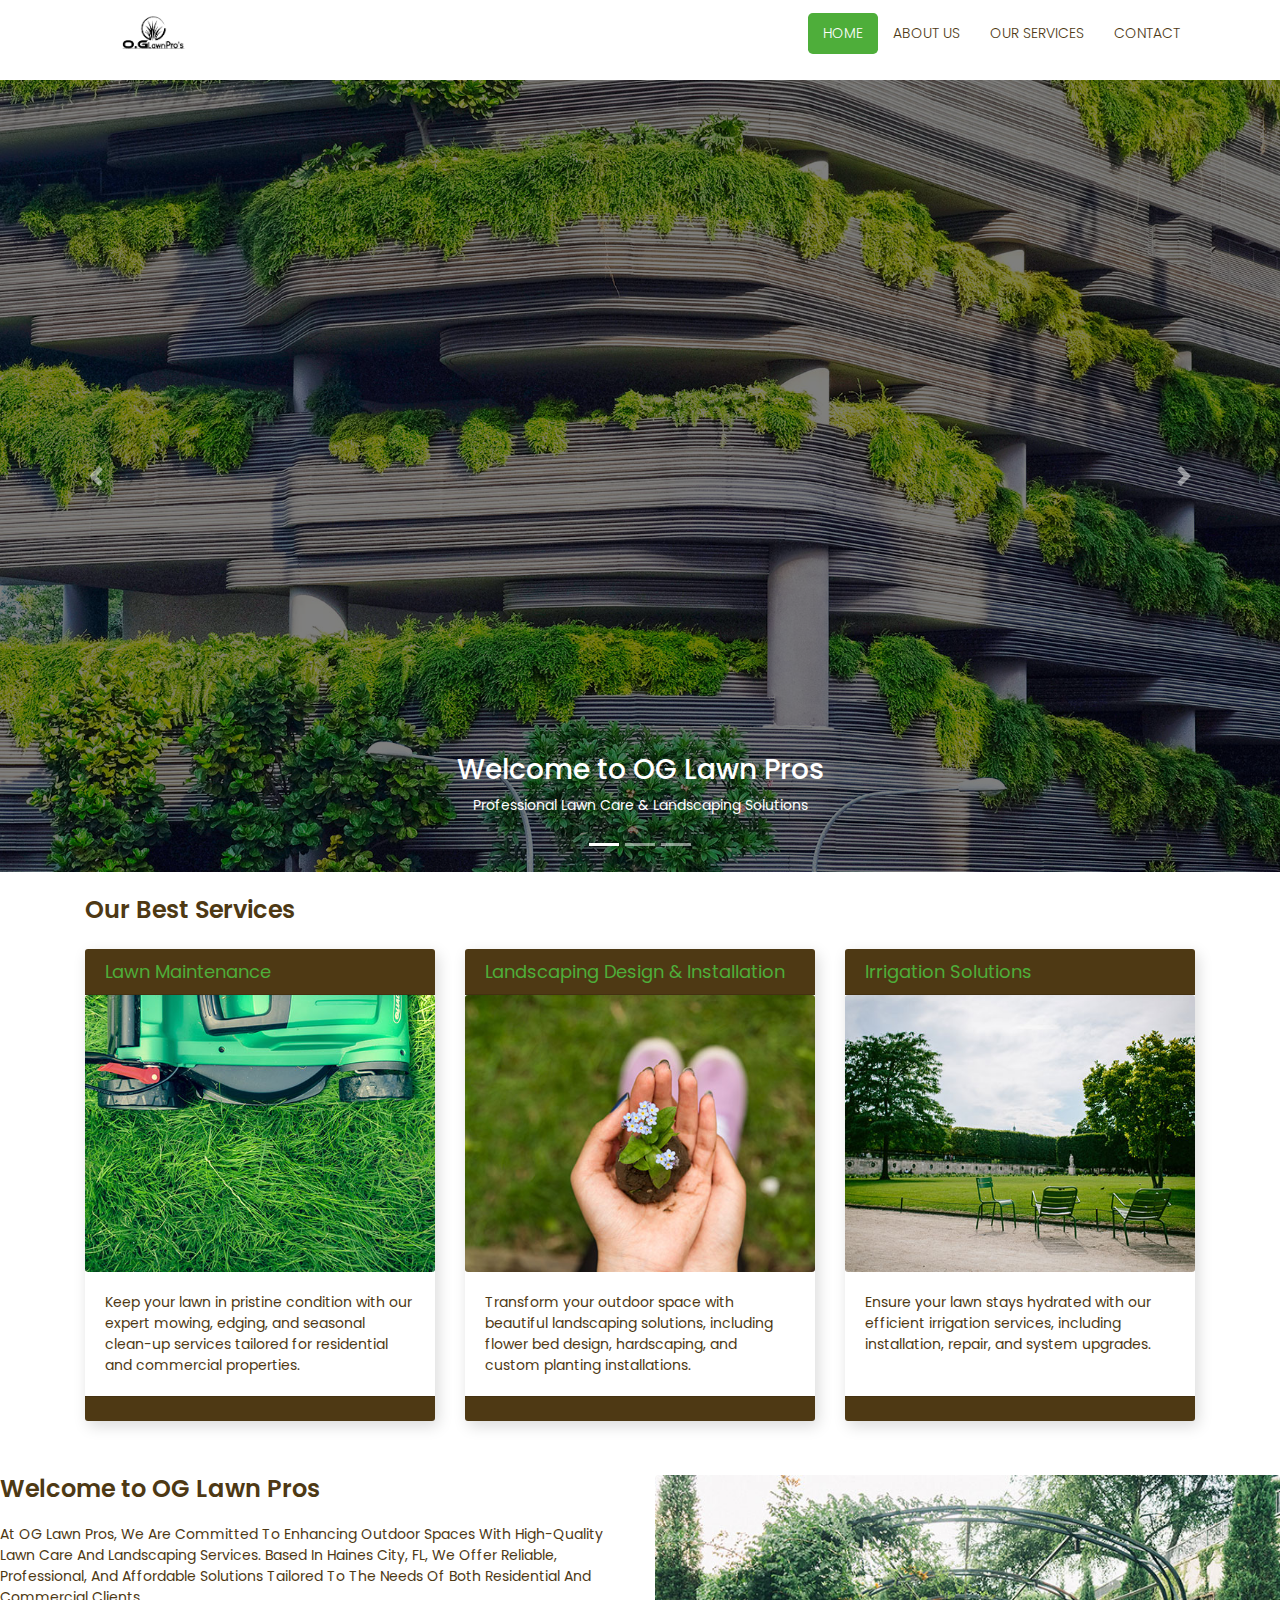
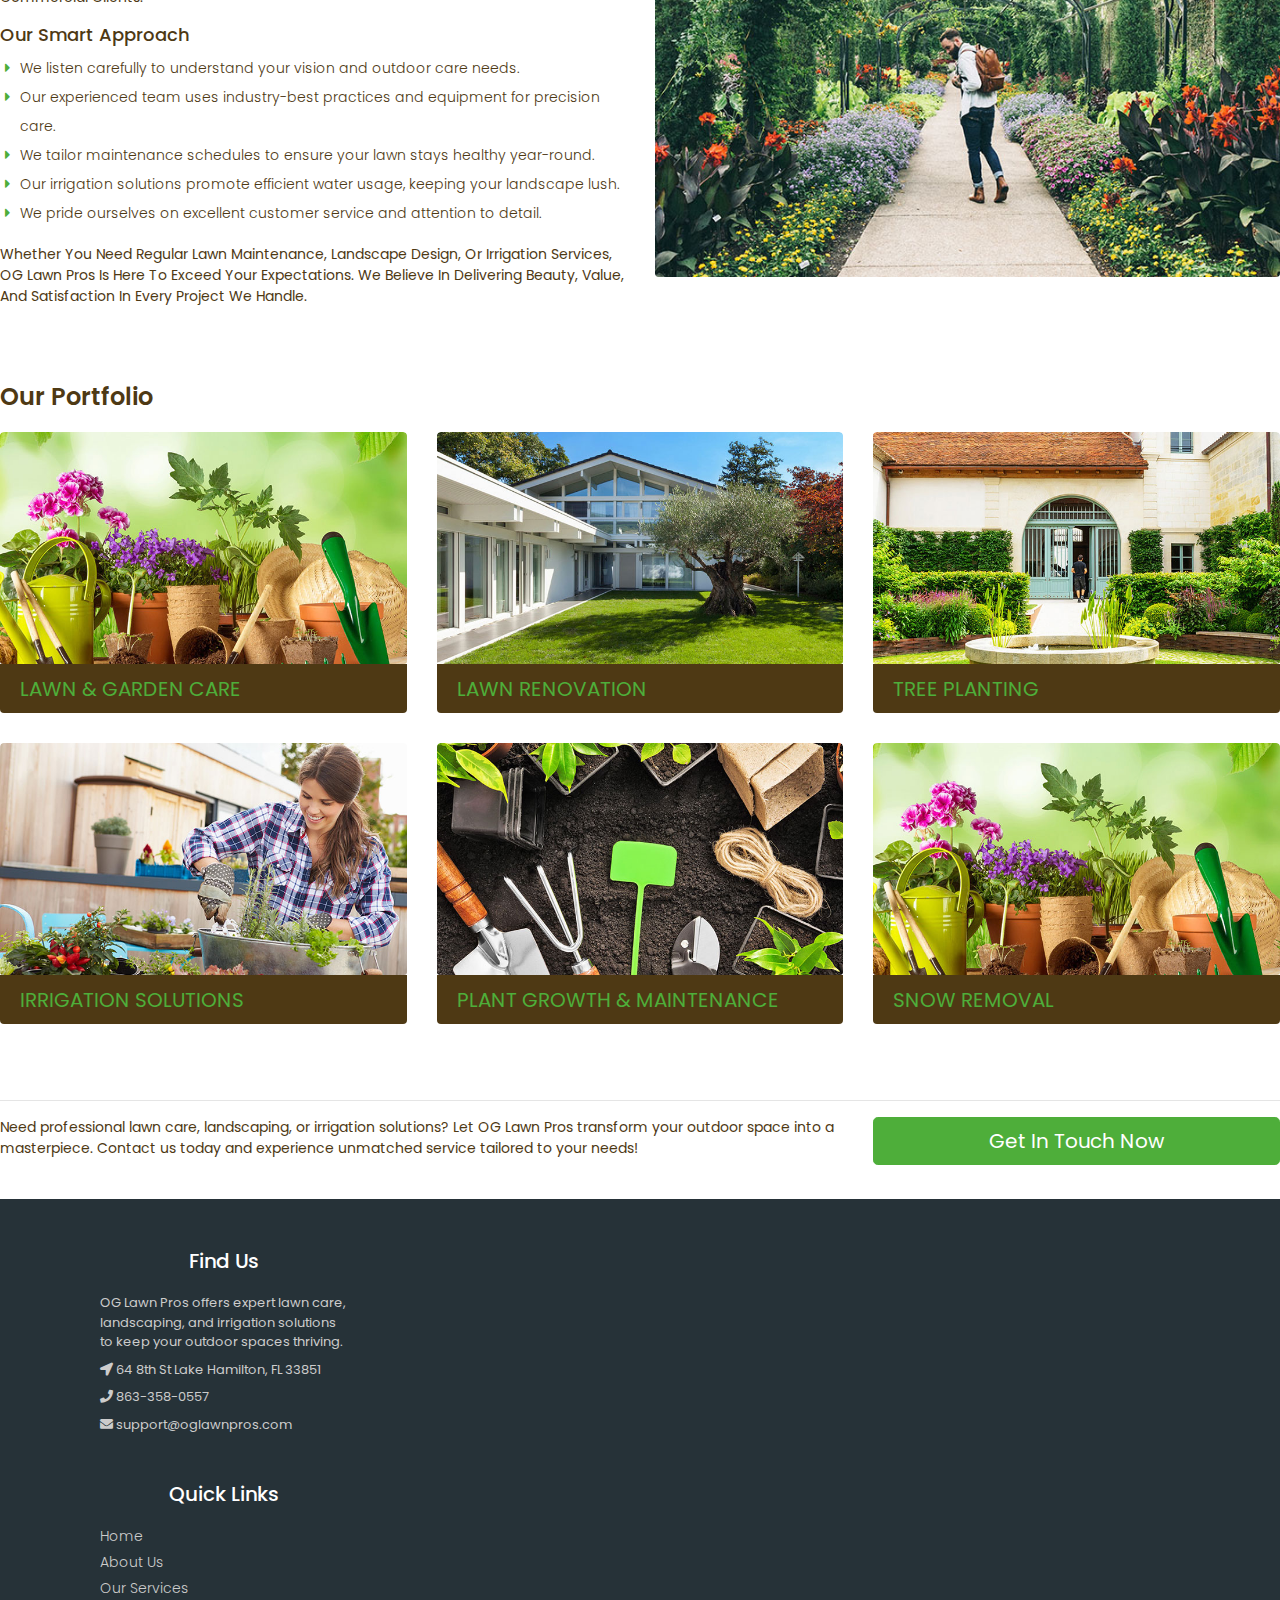
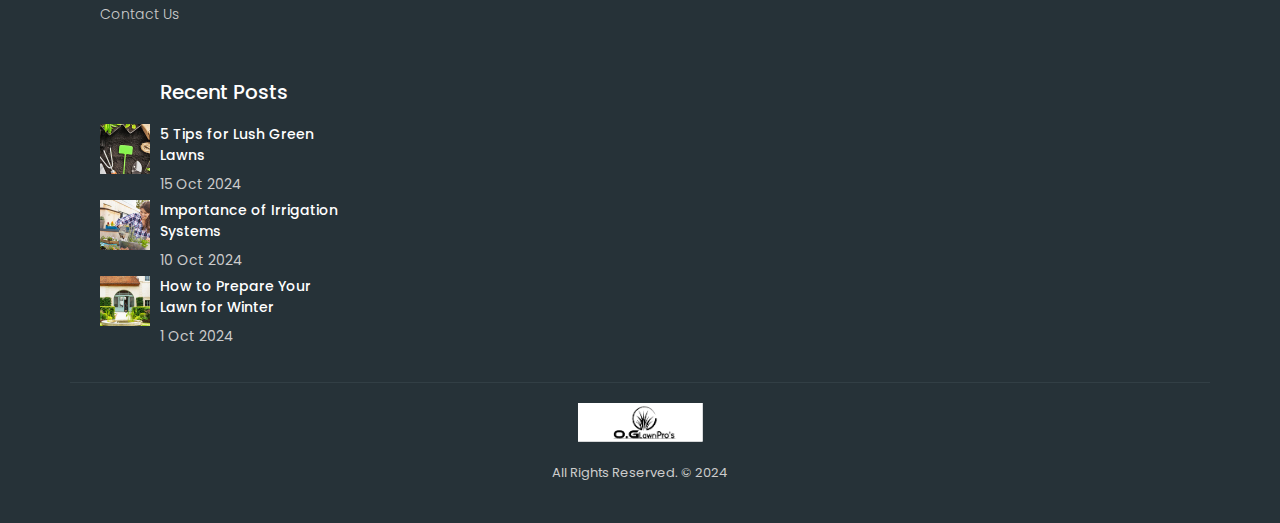
<file: index.html>
<!DOCTYPE html>
<html lang="en">
   <head>
      <meta charset="utf-8">
      <meta name="viewport" content="width=device-width, initial-scale=1, shrink-to-fit=no">
      <meta name="description" content="Professional lawn care, landscaping, and irrigation solutions in Haines City, FL.">
      <meta name="author" content="OG Lawn Pros">
      <title>OG Lawn Pros - Professional Lawn Care & Landscaping Services</title>
      <!-- Bootstrap core CSS -->
      <link href="vendor/bootstrap/css/bootstrap.min.css" rel="stylesheet">
      <!-- Fontawesome CSS -->
      <link href="css/all.css" rel="stylesheet">
      <!-- Custom styles for this template -->
      <link href="css/style.css" rel="stylesheet">
   </head>
   
   <nav class="navbar fixed-top navbar-expand-lg navbar-dark bg-light top-nav fixed-top">
      <div class="container">
          <a class="navbar-brand" href="index.html">
              <img src="images/logo.svg" alt="OG Lawn Pros Logo" />
          </a>
          <button class="navbar-toggler navbar-toggler-right" type="button" data-toggle="collapse" 
              data-target="#navbarResponsive" aria-controls="navbarResponsive" aria-expanded="false" aria-label="Toggle navigation">
              <span class="fas fa-bars"></span>
          </button>
          <div class="collapse navbar-collapse" id="navbarResponsive">
              <ul class="navbar-nav ml-auto">
                  <li class="nav-item"><a class="nav-link active" href="index.html">Home</a></li>
                  <li class="nav-item"><a class="nav-link" href="about.html">About Us</a></li>
                  <li class="nav-item"><a class="nav-link" href="services.html">Our Services</a></li>
                  <li class="nav-item"><a class="nav-link" href="contact.html">Contact</a></li>
              </ul>
          </div>
      </div>
  </nav>
  
  <header class="slider-main">
   <div id="carouselExampleIndicators" class="carousel slide carousel-fade" data-ride="carousel">
       <ol class="carousel-indicators">
           <li data-target="#carouselExampleIndicators" data-slide-to="0" class="active"></li>
           <li data-target="#carouselExampleIndicators" data-slide-to="1"></li>
           <li data-target="#carouselExampleIndicators" data-slide-to="2"></li>
       </ol>
       <div class="carousel-inner" role="listbox">
           <div class="carousel-item active" style="background-image: url('images/slider-01.jpg')">
               <div class="carousel-caption d-none d-md-block">
                   <h3>Welcome to OG Lawn Pros</h3>
                   <p>Professional Lawn Care & Landscaping Solutions</p>
               </div>
           </div>
           <div class="carousel-item" style="background-image: url('images/slider-02.jpg')">
               <div class="carousel-caption d-none d-md-block">
                   <h3>Transform Your Outdoor Space</h3>
                   <p>Expert Landscaping and Irrigation Services</p>
               </div>
           </div>
           <div class="carousel-item" style="background-image: url('images/slider-03.jpg')">
               <div class="carousel-caption d-none d-md-block">
                   <h3>Your Trusted Lawn Care Partner</h3>
                   <p>Serving Residential & Commercial Clients in Haines City, FL</p>
               </div>
           </div>
       </div>
       <a class="carousel-control-prev" href="#carouselExampleIndicators" role="button" data-slide="prev">
           <span class="carousel-control-prev-icon" aria-hidden="true"></span>
           <span class="sr-only">Previous</span>
       </a>
       <a class="carousel-control-next" href="#carouselExampleIndicators" role="button" data-slide="next">
           <span class="carousel-control-next-icon" aria-hidden="true"></span>
           <span class="sr-only">Next</span>
       </a>
   </div>
</header>

   <!-- Page Content -->
<div class="container">
   <div class="services-bar">
       <h1 class="my-4">Our Best Services</h1>
       <!-- Services Section -->
       <div class="row">
           <div class="col-lg-4 mb-4">
               <div class="card h-100">
                   <h4 class="card-header">Lawn Maintenance</h4>
                   <div class="card-img">
                       <img class="img-fluid" src="images/services-img-01.jpg" alt="Lawn Maintenance" />
                   </div>
                   <div class="card-body">
                       <p class="card-text">Keep your lawn in pristine condition with our expert mowing, edging, and seasonal clean-up services tailored for residential and commercial properties.</p>
                   </div>
                   <div class="card-footer">
                       <!--<a href="#" class="btn btn-primary">Learn More</a>-->
                   </div>
               </div>
           </div>
           <div class="col-lg-4 mb-4">
               <div class="card h-100">
                   <h4 class="card-header">Landscaping Design & Installation</h4>
                   <div class="card-img">
                       <img class="img-fluid" src="images/services-img-02.jpg" alt="Landscaping Design" />
                   </div>
                   <div class="card-body">
                       <p class="card-text">Transform your outdoor space with beautiful landscaping solutions, including flower bed design, hardscaping, and custom planting installations.</p>
                   </div>
                   <div class="card-footer">
                      <!--<a href="#" class="btn btn-primary">Learn More</a>-->
                   </div>
               </div>
           </div>
           <div class="col-lg-4 mb-4">
               <div class="card h-100">
                   <h4 class="card-header">Irrigation Solutions</h4>
                   <div class="card-img">
                       <img class="img-fluid" src="images/services-img-03.jpg" alt="Irrigation Services" />
                   </div>
                   <div class="card-body">
                       <p class="card-text">Ensure your lawn stays hydrated with our efficient irrigation services, including installation, repair, and system upgrades.</p>
                   </div>
                   <div class="card-footer">
<!--<a href="#" class="btn btn-primary">Learn More</a>-->
                   </div>
               </div>
           </div>
       </div>
       <!-- /.row -->
   </div>
</div>

        <!-- About Section -->
<div class="about-main">
   <div class="row">
       <div class="col-lg-6">
           <h2>Welcome to OG Lawn Pros</h2>
           <p>At OG Lawn Pros, we are committed to enhancing outdoor spaces with high-quality lawn care and landscaping services. Based in Haines City, FL, we offer reliable, professional, and affordable solutions tailored to the needs of both residential and commercial clients.</p>
           <h5>Our Smart Approach</h5>
           <ul>
               <li>We listen carefully to understand your vision and outdoor care needs.</li>
               <li>Our experienced team uses industry-best practices and equipment for precision care.</li>
               <li>We tailor maintenance schedules to ensure your lawn stays healthy year-round.</li>
               <li>Our irrigation solutions promote efficient water usage, keeping your landscape lush.</li>
               <li>We pride ourselves on excellent customer service and attention to detail.</li>
           </ul>
           <p>Whether you need regular lawn maintenance, landscape design, or irrigation services, OG Lawn Pros is here to exceed your expectations. We believe in delivering beauty, value, and satisfaction in every project we handle.</p>
       </div>
       <div class="col-lg-6">
           <img class="img-fluid rounded" src="images/about-img.jpg" alt="About OG Lawn Pros" />
       </div>
   </div>
   <!-- /.row -->
</div>

        <!-- Portfolio Section -->
<div class="portfolio-main">
   <h2>Our Portfolio</h2>
   <div class="row">
       <div class="col-lg-4 col-sm-6 portfolio-item">
           <div class="card h-100">
               <div class="card-img">
                   <a href="#">
                       <img class="card-img-top" src="images/portfolio-img-01.jpg" alt="Lawn and Garden Care" />
                       <div class="overlay"><i class="fas fa-arrows-alt"></i></div>
                   </a>
               </div>
               <div class="card-body">
                   <h4 class="card-title">
                       <a href="#">Lawn & Garden Care</a>
                   </h4>
               </div>
           </div>
       </div>
       <div class="col-lg-4 col-sm-6 portfolio-item">
           <div class="card h-100">
               <div class="card-img">
                   <a href="#">
                       <img class="card-img-top" src="images/portfolio-img-02.jpg" alt="Lawn Renovation" />
                       <div class="overlay"><i class="fas fa-arrows-alt"></i></div>
                   </a>
               </div>
               <div class="card-body">
                   <h4 class="card-title">
                       <a href="#">Lawn Renovation</a>
                   </h4>
               </div>
           </div>
       </div>
       <div class="col-lg-4 col-sm-6 portfolio-item">
           <div class="card h-100">
               <div class="card-img">
                   <a href="#">
                       <img class="card-img-top" src="images/portfolio-img-03.jpg" alt="Tree Planting" />
                       <div class="overlay"><i class="fas fa-arrows-alt"></i></div>
                   </a>
               </div>
               <div class="card-body">
                   <h4 class="card-title">
                       <a href="#">Tree Planting</a>
                   </h4>
               </div>
           </div>
       </div>
       <div class="col-lg-4 col-sm-6 portfolio-item">
           <div class="card h-100">
               <div class="card-img">
                   <a href="#">
                       <img class="card-img-top" src="images/portfolio-img-04.jpg" alt="Irrigation Solutions" />
                       <div class="overlay"><i class="fas fa-arrows-alt"></i></div>
                   </a>
               </div>
               <div class="card-body">
                   <h4 class="card-title">
                       <a href="#">Irrigation Solutions</a>
                   </h4>
               </div>
           </div>
       </div>
       <div class="col-lg-4 col-sm-6 portfolio-item">
           <div class="card h-100">
               <div class="card-img">
                   <a href="#">
                       <img class="card-img-top" src="images/portfolio-img-05.jpg" alt="Plant Growth and Maintenance" />
                       <div class="overlay"><i class="fas fa-arrows-alt"></i></div>
                   </a>
               </div>
               <div class="card-body">
                   <h4 class="card-title">
                       <a href="#">Plant Growth & Maintenance</a>
                   </h4>
               </div>
           </div>
       </div>
       <div class="col-lg-4 col-sm-6 portfolio-item">
           <div class="card h-100">
               <div class="card-img">
                   <a href="#">
                       <img class="card-img-top" src="images/portfolio-img-01.jpg" alt="Snow Removal" />
                       <div class="overlay"><i class="fas fa-arrows-alt"></i></div>
                   </a>
               </div>
               <div class="card-body">
                   <h4 class="card-title">
                       <a href="#">Snow Removal</a>
                   </h4>
               </div>
           </div>
       </div>
   </div>
   <!-- /.row -->
</div>

<hr>
<!-- Get In Touch Now Section -->
<div class="row mb-4">
    <div class="col-md-8">
        <p>Need professional lawn care, landscaping, or irrigation solutions? Let OG Lawn Pros transform your outdoor space into a masterpiece. Contact us today and experience unmatched service tailored to your needs!</p>
    </div>
    <div class="col-md-4">
        <a class="btn btn-lg btn-secondary btn-block" href="contact.html">Get In Touch Now</a>
    </div>
</div>
<!-- /.container -->

    <!--footer starts from here-->
<footer class="footer">
   <div class="container bottom_border">
       <div class="row">
           <!--<div class="col-lg-3 col-md-6 col-sm-6 col">-->
               <!--<h5 class="headin5_amrc col_white_amrc pt2">Find Us</h5>
               <p class="mb10">OG Lawn Pros offers expert lawn care, landscaping, and irrigation solutions to keep your outdoor spaces thriving.</p>
               <p><i class="fa fa-location-arrow"></i> Haines City, FL, USA </p>
               <p><i class="fa fa-phone"></i> +1-863-555-1234 </p>
               <p><i class="fa fa-envelope"></i> contact@oglawnpros.com </p>-->
           </div>
           <div class="col-lg-3 col-md-6 col-sm-6 col">
            <h5 class="headin5_amrc col_white_amrc pt2">Find Us</h5>
            <p class="mb10">OG Lawn Pros offers expert lawn care, landscaping, and irrigation solutions to keep your outdoor spaces thriving.</p>
            <p><i class="fa fa-location-arrow"></i> 64 8th St Lake Hamilton, FL 33851 </p>
            <p><i class="fa fa-phone"></i> 863-358-0557 </p>
            <p><i class="fa fa-envelope"></i> support@oglawnpros.com </p>
        </div>
           <div class="col-lg-3 col-md-6 col-sm-6">
               <h5 class="headin5_amrc col_white_amrc pt2">Quick Links</h5>
               <ul class="footer_ul_amrc">
                   <li><a href="index.html">Home</a></li>
                   <li><a href="about.html">About Us</a></li>
                   <li><a href="services.html">Our Services</a></li>
                  <!--- <li><a href="portfolio.html">Portfolio</a></li>-->
                   <li><a href="contact.html">Contact Us</a></li>
                   <!--<li><a href="terms.html">Terms & Conditions</a></li>-->
               </ul>
           </div>
           <div class="col-lg-3 col-md-6 col-sm-6">
               <h5 class="headin5_amrc col_white_amrc pt2">Recent Posts</h5>
               <ul class="footer_ul_amrc">
                   <li class="media">
                       <div class="media-left">
                           <img class="img-fluid" src="images/post-img-01.jpg" alt="" />
                       </div>
                       <div class="media-body">
                           <p>5 Tips for Lush Green Lawns</p>
                           <span>15 Oct 2024</span>
                       </div>
                   </li>
                   <li class="media">
                       <div class="media-left">
                           <img class="img-fluid" src="images/post-img-02.jpg" alt="" />
                       </div>
                       <div class="media-body">
                           <p>Importance of Irrigation Systems</p>
                           <span>10 Oct 2024</span>
                       </div>
                   </li>
                   <li class="media">
                       <div class="media-left">
                           <img class="img-fluid" src="images/post-img-03.jpg" alt="" />
                       </div>
                       <div class="media-body">
                           <p>How to Prepare Your Lawn for Winter</p>
                           <span>1 Oct 2024</span>
                       </div>
                   </li>
               </ul>
           </div>
       </div>
   </div>
   <div class="container">
       <div class="footer-logo">
           <a href="#"><img src="images/logo.svg" alt="OG Lawn Pros Logo" /></a>
       </div>
       <p class="copyright text-center">All Rights Reserved. &copy; 2024 
           <!--<a href="#">OG Lawn Pros</a>. Design By: <a href="#">O. G LAWN</a>-->
       </p>
       <ul class="social_footer_ul">
           <!--<li><a href="#"><i class="fab fa-facebook-f"></i></a></li>
           <li><a href="#"><i class="fab fa-twitter"></i></a></li>
           <li><a href="#"><i class="fab fa-linkedin"></i></a></li>
           <li><a href="#"><i class="fab fa-instagram"></i></a></li>-->
       </ul>
   </div>
</footer>

	  
<!-- Bootstrap core JavaScript -->
<script src="vendor/jquery/jquery.min.js"></script>
<script src="vendor/bootstrap/js/bootstrap.bundle.min.js"></script>
</body>
</html>
</file>
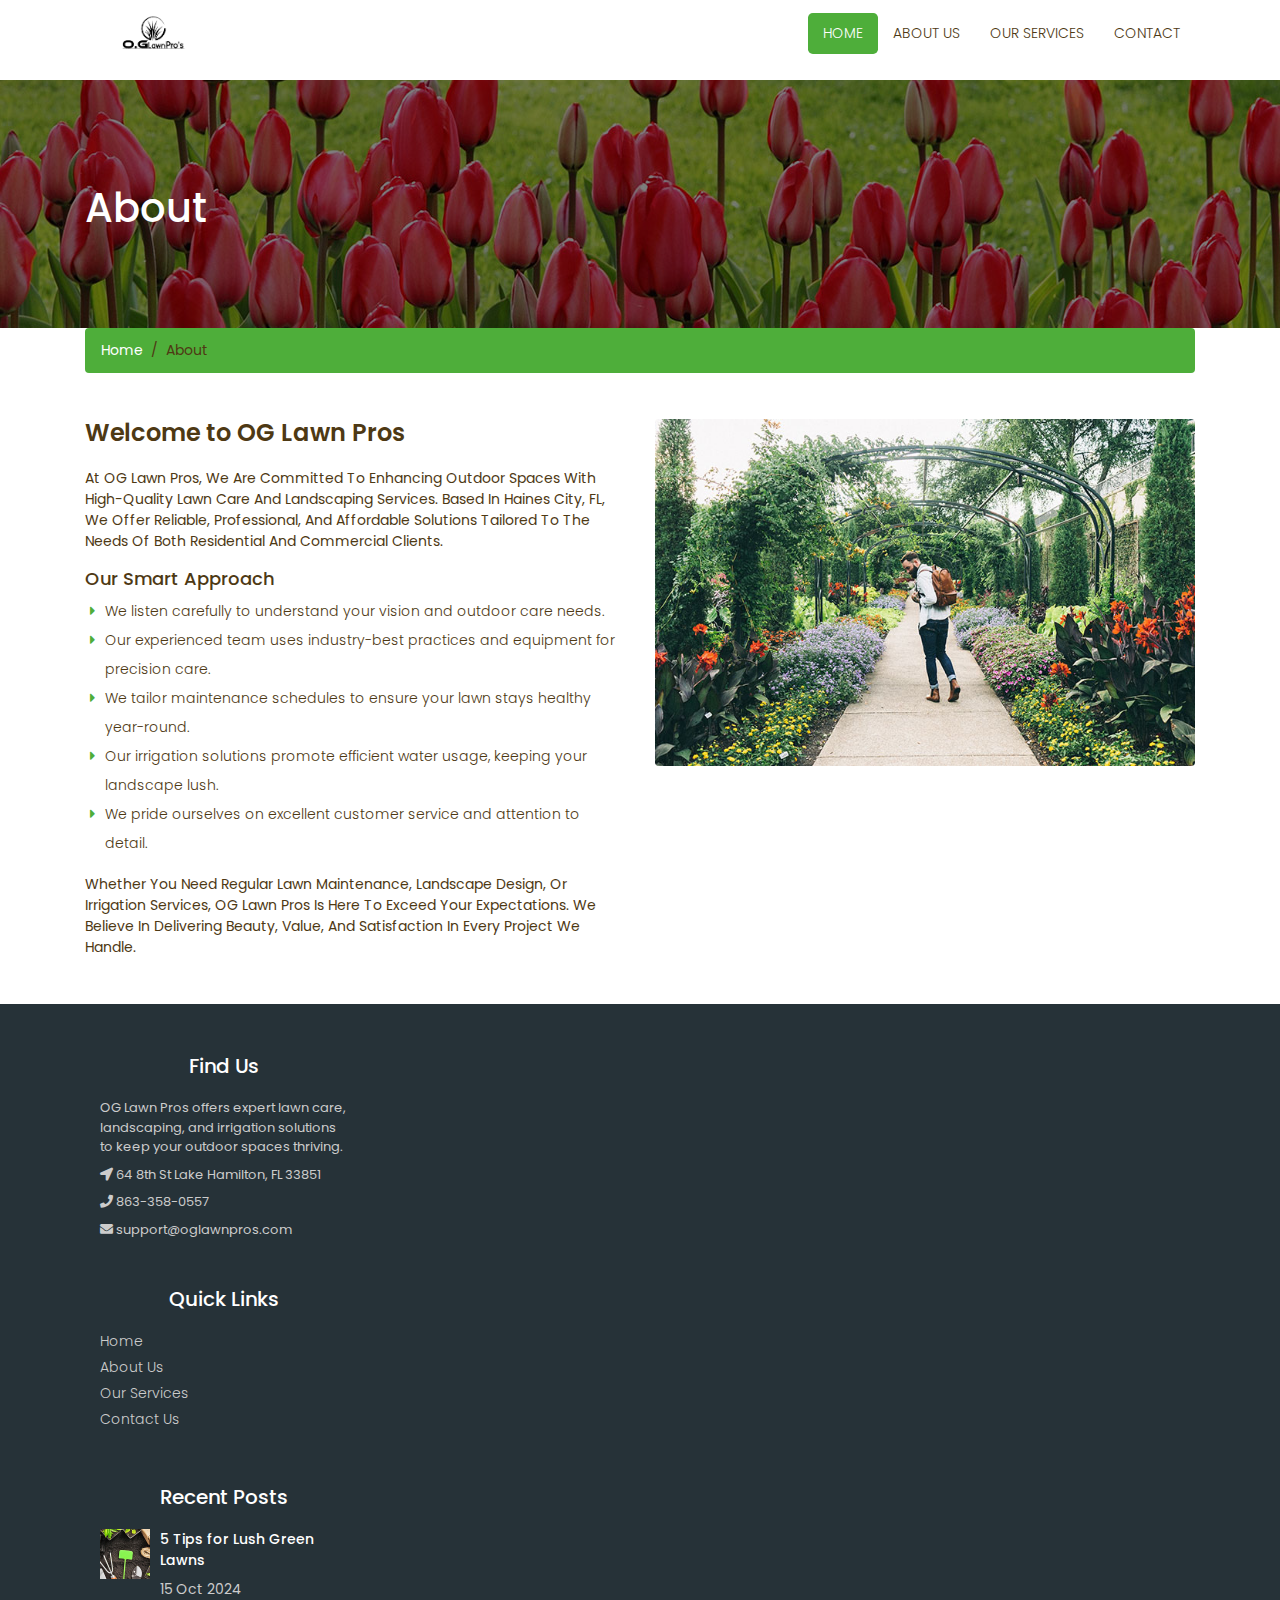
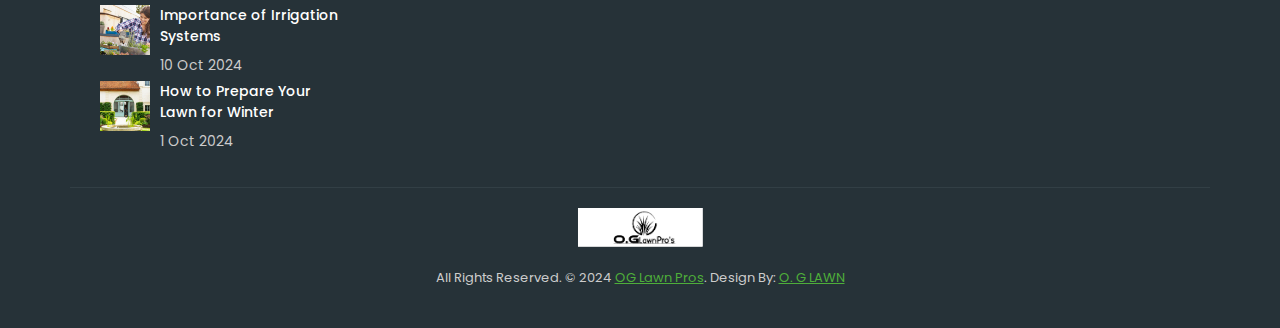
<file: about.html>
<!DOCTYPE html>
<html lang="en">
	<head>
		<meta charset="utf-8">
		<meta name="viewport" content="width=device-width, initial-scale=1, shrink-to-fit=no">
		<meta name="description" content="Professional lawn care, landscaping, and irrigation solutions in Haines City, FL.">
		<meta name="author" content="OG Lawn Pros">
		<title>OG Lawn Pros - Professional Lawn Care & Landscaping Services</title>
		<!-- Bootstrap core CSS -->
		<link href="vendor/bootstrap/css/bootstrap.min.css" rel="stylesheet">
		<!-- Fontawesome CSS -->
		<link href="css/all.css" rel="stylesheet">
		<!-- Custom styles for this template -->
		<link href="css/style.css" rel="stylesheet">
	 </head>
	 
	 <nav class="navbar fixed-top navbar-expand-lg navbar-dark bg-light top-nav fixed-top">
		<div class="container">
			<a class="navbar-brand" href="index.html">
				<img src="images/logo.svg" alt="OG Lawn Pros Logo" />
			</a>
			<button class="navbar-toggler navbar-toggler-right" type="button" data-toggle="collapse" 
				data-target="#navbarResponsive" aria-controls="navbarResponsive" aria-expanded="false" aria-label="Toggle navigation">
				<span class="fas fa-bars"></span>
			</button>
			<div class="collapse navbar-collapse" id="navbarResponsive">
				<ul class="navbar-nav ml-auto">
					<li class="nav-item"><a class="nav-link active" href="index.html">Home</a></li>
					<li class="nav-item"><a class="nav-link" href="about.html">About Us</a></li>
					<li class="nav-item"><a class="nav-link" href="services.html">Our Services</a></li>
					<li class="nav-item"><a class="nav-link" href="contact.html">Contact</a></li>
				</ul>
			</div>
		</div>
	</nav>
	<!-- full Title -->
	<div class="full-title">
		<div class="container">
			<!-- Page Heading/Breadcrumbs -->
			<h1 class="mt-4 mb-3">About
				
			</h1>
		</div>
	</div>
    <!-- Page Content -->
    <div class="container">
		<div class="breadcrumb-main">
			<ol class="breadcrumb">
				<li class="breadcrumb-item">
					<a href="index.html">Home</a>
				</li>
				<li class="breadcrumb-item active">About</li>
			</ol>
		</div>
		<!-- About Section -->
<div class="about-main">
	<div class="row">
		<div class="col-lg-6">
			<h2>Welcome to OG Lawn Pros</h2>
			<p>At OG Lawn Pros, we are committed to enhancing outdoor spaces with high-quality lawn care and landscaping services. Based in Haines City, FL, we offer reliable, professional, and affordable solutions tailored to the needs of both residential and commercial clients.</p>
			<h5>Our Smart Approach</h5>
			<ul>
				<li>We listen carefully to understand your vision and outdoor care needs.</li>
				<li>Our experienced team uses industry-best practices and equipment for precision care.</li>
				<li>We tailor maintenance schedules to ensure your lawn stays healthy year-round.</li>
				<li>Our irrigation solutions promote efficient water usage, keeping your landscape lush.</li>
				<li>We pride ourselves on excellent customer service and attention to detail.</li>
			</ul>
			<p>Whether you need regular lawn maintenance, landscape design, or irrigation services, OG Lawn Pros is here to exceed your expectations. We believe in delivering beauty, value, and satisfaction in every project we handle.</p>
		</div>
		<div class="col-lg-6">
			<img class="img-fluid rounded" src="images/about-img.jpg" alt="About OG Lawn Pros" />
		</div>
	</div>
	<!-- /.row -->
 </div>

		<!-- Team Members -->
		<!--<div class="team-members-box">  
			<h2>Our Team</h2>
			<div class="row">
				<div class="col-lg-4 mb-4">
				  <div class="card h-100 text-center">
					<img class="card-img-top" src="images/team_01.jpg" alt="" />
					<div class="card-body">
						<h4 class="card-title">Team Member</h4>
						<h6 class="card-subtitle mb-2 text-muted">Position</h6>
						<p class="card-text">Lorem ipsum dolor sit amet, consectetur adipisicing elit. Possimus aut mollitia eum ipsum fugiat odio officiis odit.</p>
					</div>
					<div class="card-footer">
						<ul>
							<li><a href="#"><i class="fab fa-facebook-f"></i></a></li>
							<li><a href="#"><i class="fab fa-twitter"></i></a></li>
							<li><a href="#"><i class="fab fa-google-plus-g"></i></a></li>
						</ul>
					</div>
				  </div>
				</div>
				<div class="col-lg-4 mb-4">
				  <div class="card h-100 text-center">
					<img class="card-img-top" src="images/team_02.jpg" alt="" />
					<div class="card-body">
						<h4 class="card-title">Team Member</h4>
						<h6 class="card-subtitle mb-2 text-muted">Position</h6>
						<p class="card-text">Lorem ipsum dolor sit amet, consectetur adipisicing elit. Possimus aut mollitia eum ipsum fugiat odio officiis odit.</p>
					</div>
					<div class="card-footer">
						<ul>
							<li><a href="#"><i class="fab fa-facebook-f"></i></a></li>
							<li><a href="#"><i class="fab fa-twitter"></i></a></li>
							<li><a href="#"><i class="fab fa-google-plus-g"></i></a></li>
						</ul>
					</div>
				  </div>
				</div>
				<div class="col-lg-4 mb-4">
				  <div class="card h-100 text-center">
					<img class="card-img-top" src="images/team_03.jpg" alt="" />
					<div class="card-body">
						<h4 class="card-title">Team Member</h4>
						<h6 class="card-subtitle mb-2 text-muted">Position</h6>
						<p class="card-text">Lorem ipsum dolor sit amet, consectetur adipisicing elit. Possimus aut mollitia eum ipsum fugiat odio officiis odit.</p>
					</div>
					<div class="card-footer">
						<ul>
							<li><a href="#"><i class="fab fa-facebook-f"></i></a></li>
							<li><a href="#"><i class="fab fa-twitter"></i></a></li>
							<li><a href="#"><i class="fab fa-google-plus-g"></i></a></li>
						</ul>
					</div>
				  </div>
				</div>
			</div>-->
			<!-- /.row -->
		</div>
		<!-- Our Customers -->
		<!--<div class="customers-box"> 
			<h2>Our Customers</h2>
			<div class="row">
				<div class="col-lg-2 col-sm-4 mb-4">
				  <img class="img-fluid" src="images/logo_01.png" alt="" />
				</div>
				<div class="col-lg-2 col-sm-4 mb-4">
				  <img class="img-fluid" src="images/logo_02.png" alt="" />
				</div>
				<div class="col-lg-2 col-sm-4 mb-4">
				  <img class="img-fluid" src="images/logo_03.png" alt="" />
				</div>
				<div class="col-lg-2 col-sm-4 mb-4">
				  <img class="img-fluid" src="images/logo_04.png" alt="" />
				</div>
				<div class="col-lg-2 col-sm-4 mb-4">
				  <img class="img-fluid" src="images/logo_05.png" alt="" />
				</div>
				<div class="col-lg-2 col-sm-4 mb-4">
				  <img class="img-fluid" src="images/logo_06.png" alt="" />
				</div>
			</div>-->
			<!-- /.row -->
		</div>
		<!-- /.container -->
	</div>

<!--footer starts from here-->
<footer class="footer">
	<div class="container bottom_border">
		<div class="row">
			<!--<div class="col-lg-3 col-md-6 col-sm-6 col">-->
				<!--<h5 class="headin5_amrc col_white_amrc pt2">Find Us</h5>
				<p class="mb10">OG Lawn Pros offers expert lawn care, landscaping, and irrigation solutions to keep your outdoor spaces thriving.</p>
				<p><i class="fa fa-location-arrow"></i> Haines City, FL, USA </p>
				<p><i class="fa fa-phone"></i> +1-863-555-1234 </p>
				<p><i class="fa fa-envelope"></i> contact@oglawnpros.com </p>-->
			</div>
			<div class="col-lg-3 col-md-6 col-sm-6 col">
			 <h5 class="headin5_amrc col_white_amrc pt2">Find Us</h5>
			 <p class="mb10">OG Lawn Pros offers expert lawn care, landscaping, and irrigation solutions to keep your outdoor spaces thriving.</p>
			 <p><i class="fa fa-location-arrow"></i> 64 8th St Lake Hamilton, FL 33851 </p>
			 <p><i class="fa fa-phone"></i> 863-358-0557 </p>
			 <p><i class="fa fa-envelope"></i> support@oglawnpros.com </p>
		
			</div>
			<div class="col-lg-3 col-md-6 col-sm-6">
				<h5 class="headin5_amrc col_white_amrc pt2">Quick Links</h5>
				<ul class="footer_ul_amrc">
					<li><a href="index.html">Home</a></li>
					<li><a href="about.html">About Us</a></li>
					<li><a href="services.html">Our Services</a></li>
				   <!--- <li><a href="portfolio.html">Portfolio</a></li>-->
					<li><a href="contact.html">Contact Us</a></li>
					<!--<li><a href="terms.html">Terms & Conditions</a></li>-->
				</ul>
			</div>
			<div class="col-lg-3 col-md-6 col-sm-6">
				<h5 class="headin5_amrc col_white_amrc pt2">Recent Posts</h5>
				<ul class="footer_ul_amrc">
					<li class="media">
						<div class="media-left">
							<img class="img-fluid" src="images/post-img-01.jpg" alt="" />
						</div>
						<div class="media-body">
							<p>5 Tips for Lush Green Lawns</p>
							<span>15 Oct 2024</span>
						</div>
					</li>
					<li class="media">
						<div class="media-left">
							<img class="img-fluid" src="images/post-img-02.jpg" alt="" />
						</div>
						<div class="media-body">
							<p>Importance of Irrigation Systems</p>
							<span>10 Oct 2024</span>
						</div>
					</li>
					<li class="media">
						<div class="media-left">
							<img class="img-fluid" src="images/post-img-03.jpg" alt="" />
						</div>
						<div class="media-body">
							<p>How to Prepare Your Lawn for Winter</p>
							<span>1 Oct 2024</span>
						</div>
					</li>
				</ul>
			</div>
		</div>
	</div>
	<div class="container">
		<div class="footer-logo">
			<a href="#"><img src="images/logo.svg" alt="OG Lawn Pros Logo" /></a>
		</div>
		<p class="copyright text-center">All Rights Reserved. &copy; 2024 
			<a href="#">OG Lawn Pros</a>. Design By: <a href="#">O. G LAWN</a>
		</p>
		<ul class="social_footer_ul">
			<!--<li><a href="#"><i class="fab fa-facebook-f"></i></a></li>
			<li><a href="#"><i class="fab fa-twitter"></i></a></li>
			<li><a href="#"><i class="fab fa-linkedin"></i></a></li>
			<li><a href="#"><i class="fab fa-instagram"></i></a></li>-->
		</ul>
	</div>
 </footer>

<!-- Bootstrap core JavaScript -->
<script src="vendor/jquery/jquery.min.js"></script>
<script src="vendor/bootstrap/js/bootstrap.bundle.min.js"></script>
</body>
</html>
</file>
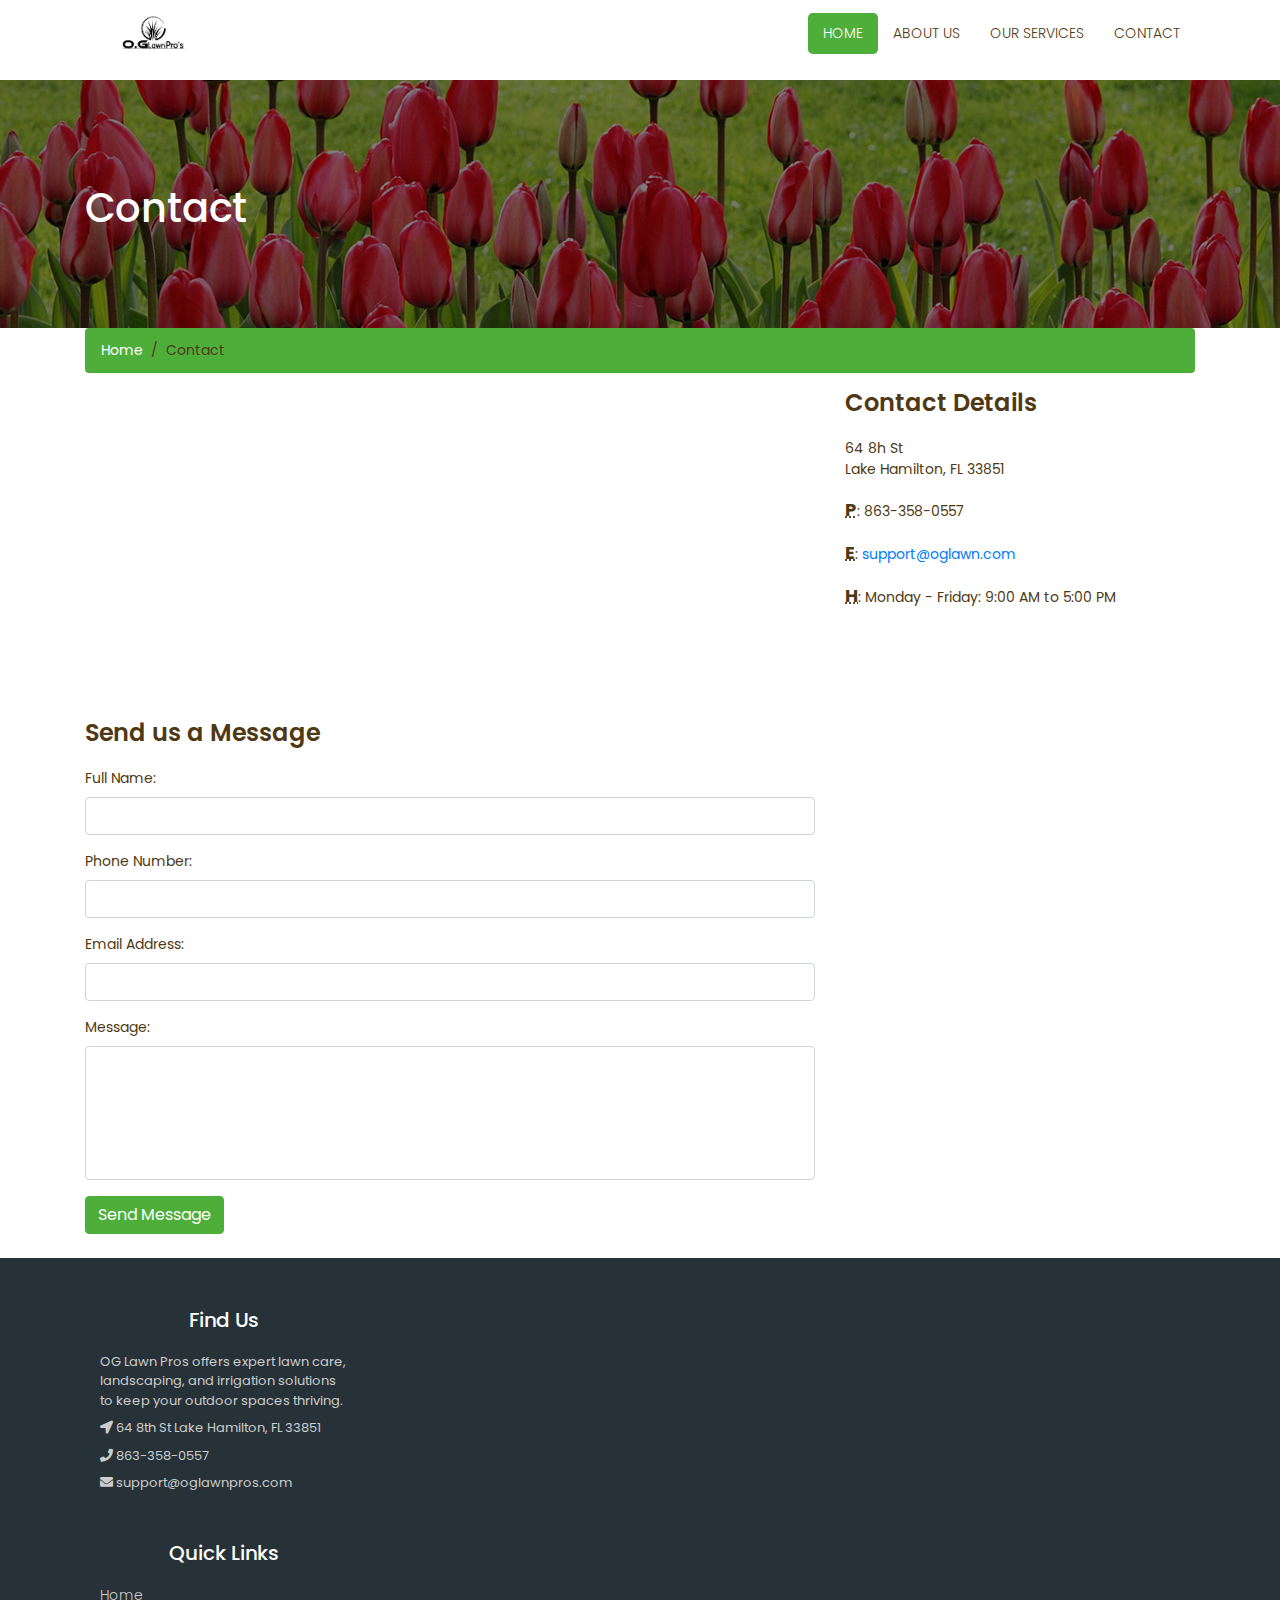
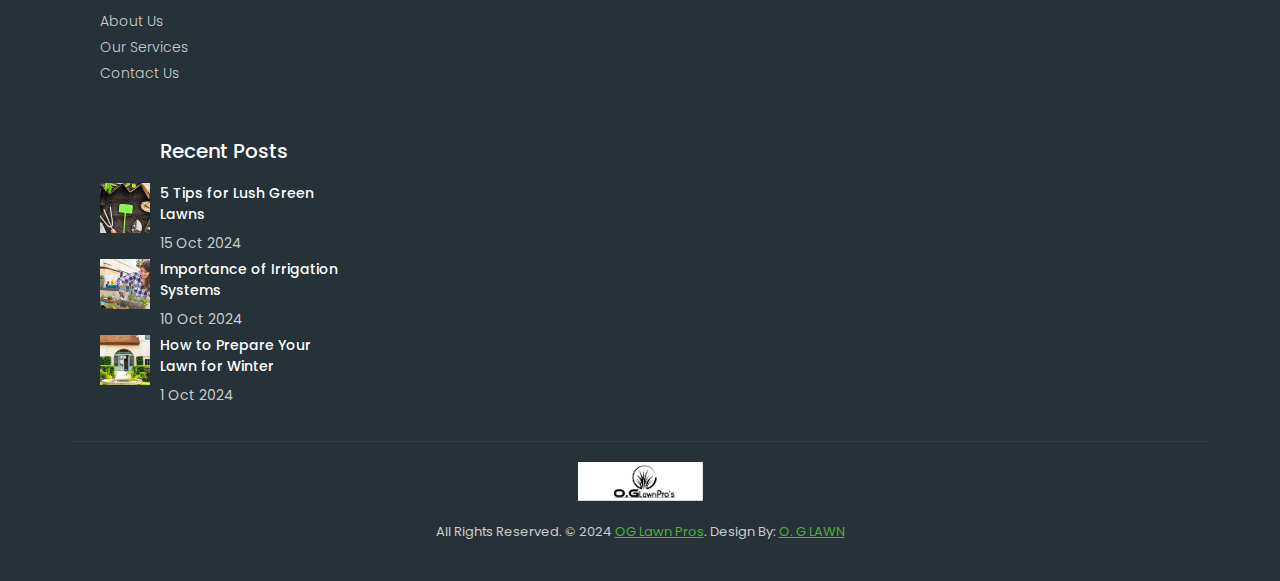
<file: contact.html>
<!DOCTYPE html>
<html lang="en">
  <head>
    <meta charset="utf-8">
    <meta name="viewport" content="width=device-width, initial-scale=1, shrink-to-fit=no">
    <meta name="description" content="Professional lawn care, landscaping, and irrigation solutions in Haines City, FL.">
    <meta name="author" content="OG Lawn Pros">
    <title>OG Lawn Pros - Professional Lawn Care & Landscaping Services</title>
    <!-- Bootstrap core CSS -->
    <link href="vendor/bootstrap/css/bootstrap.min.css" rel="stylesheet">
    <!-- Fontawesome CSS -->
    <link href="css/all.css" rel="stylesheet">
    <!-- Custom styles for this template -->
    <link href="css/style.css" rel="stylesheet">
 </head>
 
 <nav class="navbar fixed-top navbar-expand-lg navbar-dark bg-light top-nav fixed-top">
    <div class="container">
        <a class="navbar-brand" href="index.html">
            <img src="images/logo.svg" alt="OG Lawn Pros Logo" />
        </a>
        <button class="navbar-toggler navbar-toggler-right" type="button" data-toggle="collapse" 
            data-target="#navbarResponsive" aria-controls="navbarResponsive" aria-expanded="false" aria-label="Toggle navigation">
            <span class="fas fa-bars"></span>
        </button>
        <div class="collapse navbar-collapse" id="navbarResponsive">
            <ul class="navbar-nav ml-auto">
                <li class="nav-item"><a class="nav-link active" href="index.html">Home</a></li>
                <li class="nav-item"><a class="nav-link" href="about.html">About Us</a></li>
                <li class="nav-item"><a class="nav-link" href="services.html">Our Services</a></li>
                <li class="nav-item"><a class="nav-link" href="contact.html">Contact</a></li>
            </ul>
        </div>
    </div>
</nav>
	
	<!-- full Title -->
	<div class="full-title">
		<div class="container">
			<!-- Page Heading/Breadcrumbs -->
			<h1 class="mt-4 mb-3">Contact

			</h1>
		</div>
	</div>

    <!-- Page Content -->
    <div class="container">
		<div class="breadcrumb-main">
			<ol class="breadcrumb">
				<li class="breadcrumb-item">
					<a href="index.html">Home</a>
				</li>
				<li class="breadcrumb-item active">Contact</li>
			</ol>
		</div>

      <!-- Content Row -->
      <div class="row">
        <!-- Map Column -->
        <div class="col-lg-8 mb-4">
          <!-- Embedded Google Map -->
          <iframe width="100%" height="300px" frameborder="0" scrolling="no" marginheight="0" marginwidth="0" src="http://maps.google.com/maps?hl=en&amp;ie=UTF8&amp;ll=37.0625,-95.677068&amp;spn=56.506174,79.013672&amp;t=m&amp;z=4&amp;output=embed"></iframe>
        </div>
        <!-- Contact Details Column -->
        <div class="col-lg-4 mb-4 contact-right">
          <h3>Contact Details</h3>
          <p>
            64 8h St
            <br>Lake Hamilton, FL 33851
            <br>
          </p>
          <p>
            <abbr title="Phone">P</abbr>: 863-358-0557
          </p>
          <p>
            <abbr title="Email">E</abbr>:
            <a href="mailto:name@example.com">support@oglawn.com
            </a>
          </p>
          <p>
            <abbr title="Hours">H</abbr>: Monday - Friday: 9:00 AM to 5:00 PM
          </p>
        </div>
      </div>
      <!-- /.row -->

      <!-- Contact Form -->
      <!-- In order to set the email address and subject line for the contact form go to the bin/contact_me.php file. -->
      <div class="row">
        <div class="col-lg-8 mb-4 contact-left">
          <h3>Send us a Message</h3>
          <form name="sentMessage" id="contactForm" novalidate>
            <div class="control-group form-group">
              <div class="controls">
                <label>Full Name:</label>
                <input type="text" class="form-control" id="name" required data-validation-required-message="Please enter your name.">
                <p class="help-block"></p>
              </div>
            </div>
            <div class="control-group form-group">
              <div class="controls">
                <label>Phone Number:</label>
                <input type="tel" class="form-control" id="phone" required data-validation-required-message="Please enter your phone number.">
              </div>
            </div>
            <div class="control-group form-group">
              <div class="controls">
                <label>Email Address:</label>
                <input type="email" class="form-control" id="email" required data-validation-required-message="Please enter your email address.">
              </div>
            </div>
            <div class="control-group form-group">
              <div class="controls">
                <label>Message:</label>
                <textarea rows="5" cols="100" class="form-control" id="message" required data-validation-required-message="Please enter your message" maxlength="999" style="resize:none"></textarea>
              </div>
            </div>
            <div id="success"></div>
            <!-- For success/fail messages -->
            <button type="submit" class="btn btn-primary" id="sendMessageButton">Send Message</button>
          </form>
        </div>

      </div>
      <!-- /.row -->

    </div>
    <!-- /.container -->

   <!--footer starts from here-->
<footer class="footer">
  <div class="container bottom_border">
      <div class="row">
        <!--<div class="col-lg-3 col-md-6 col-sm-6 col">-->
          <!--<h5 class="headin5_amrc col_white_amrc pt2">Find Us</h5>
          <p class="mb10">OG Lawn Pros offers expert lawn care, landscaping, and irrigation solutions to keep your outdoor spaces thriving.</p>
          <p><i class="fa fa-location-arrow"></i> Haines City, FL, USA </p>
          <p><i class="fa fa-phone"></i> +1-863-555-1234 </p>
          <p><i class="fa fa-envelope"></i> contact@oglawnpros.com </p>-->
      </div>
      <div class="col-lg-3 col-md-6 col-sm-6 col">
       <h5 class="headin5_amrc col_white_amrc pt2">Find Us</h5>
       <p class="mb10">OG Lawn Pros offers expert lawn care, landscaping, and irrigation solutions to keep your outdoor spaces thriving.</p>
       <p><i class="fa fa-location-arrow"></i> 64 8th St Lake Hamilton, FL 33851 </p>
       <p><i class="fa fa-phone"></i> 863-358-0557 </p>
       <p><i class="fa fa-envelope"></i> support@oglawnpros.com </p>
   </div>
          <div class="col-lg-3 col-md-6 col-sm-6">
              <h5 class="headin5_amrc col_white_amrc pt2">Quick Links</h5>
              <ul class="footer_ul_amrc">
                  <li><a href="index.html">Home</a></li>
                  <li><a href="about.html">About Us</a></li>
                  <li><a href="services.html">Our Services</a></li>
                 <!--- <li><a href="portfolio.html">Portfolio</a></li>-->
                  <li><a href="contact.html">Contact Us</a></li>
                  <!--<li><a href="terms.html">Terms & Conditions</a></li>-->
              </ul>
          </div>
          <div class="col-lg-3 col-md-6 col-sm-6">
              <h5 class="headin5_amrc col_white_amrc pt2">Recent Posts</h5>
              <ul class="footer_ul_amrc">
                  <li class="media">
                      <div class="media-left">
                          <img class="img-fluid" src="images/post-img-01.jpg" alt="" />
                      </div>
                      <div class="media-body">
                          <p>5 Tips for Lush Green Lawns</p>
                          <span>15 Oct 2024</span>
                      </div>
                  </li>
                  <li class="media">
                      <div class="media-left">
                          <img class="img-fluid" src="images/post-img-02.jpg" alt="" />
                      </div>
                      <div class="media-body">
                          <p>Importance of Irrigation Systems</p>
                          <span>10 Oct 2024</span>
                      </div>
                  </li>
                  <li class="media">
                      <div class="media-left">
                          <img class="img-fluid" src="images/post-img-03.jpg" alt="" />
                      </div>
                      <div class="media-body">
                          <p>How to Prepare Your Lawn for Winter</p>
                          <span>1 Oct 2024</span>
                      </div>
                  </li>
              </ul>
          </div>
      </div>
  </div>
  <div class="container">
      <div class="footer-logo">
          <a href="#"><img src="images/logo.svg" alt="OG Lawn Pros Logo" /></a>
      </div>
      <p class="copyright text-center">All Rights Reserved. &copy; 2024 
          <a href="#">OG Lawn Pros</a>. Design By: <a href="#">O. G LAWN</a>
      </p>
      <ul class="social_footer_ul">
          <!--<li><a href="#"><i class="fab fa-facebook-f"></i></a></li>
          <li><a href="#"><i class="fab fa-twitter"></i></a></li>
          <li><a href="#"><i class="fab fa-linkedin"></i></a></li>
          <li><a href="#"><i class="fab fa-instagram"></i></a></li>-->
      </ul>
  </div>
</footer>

<!-- Bootstrap core JavaScript -->
<script src="vendor/jquery/jquery.min.js"></script>
<script src="vendor/bootstrap/js/bootstrap.bundle.min.js"></script>
<!-- Contact form JavaScript -->
<script src="js/jqBootstrapValidation.js"></script>
<script src="js/contact_me.js"></script>
</body>
</html>
</file>
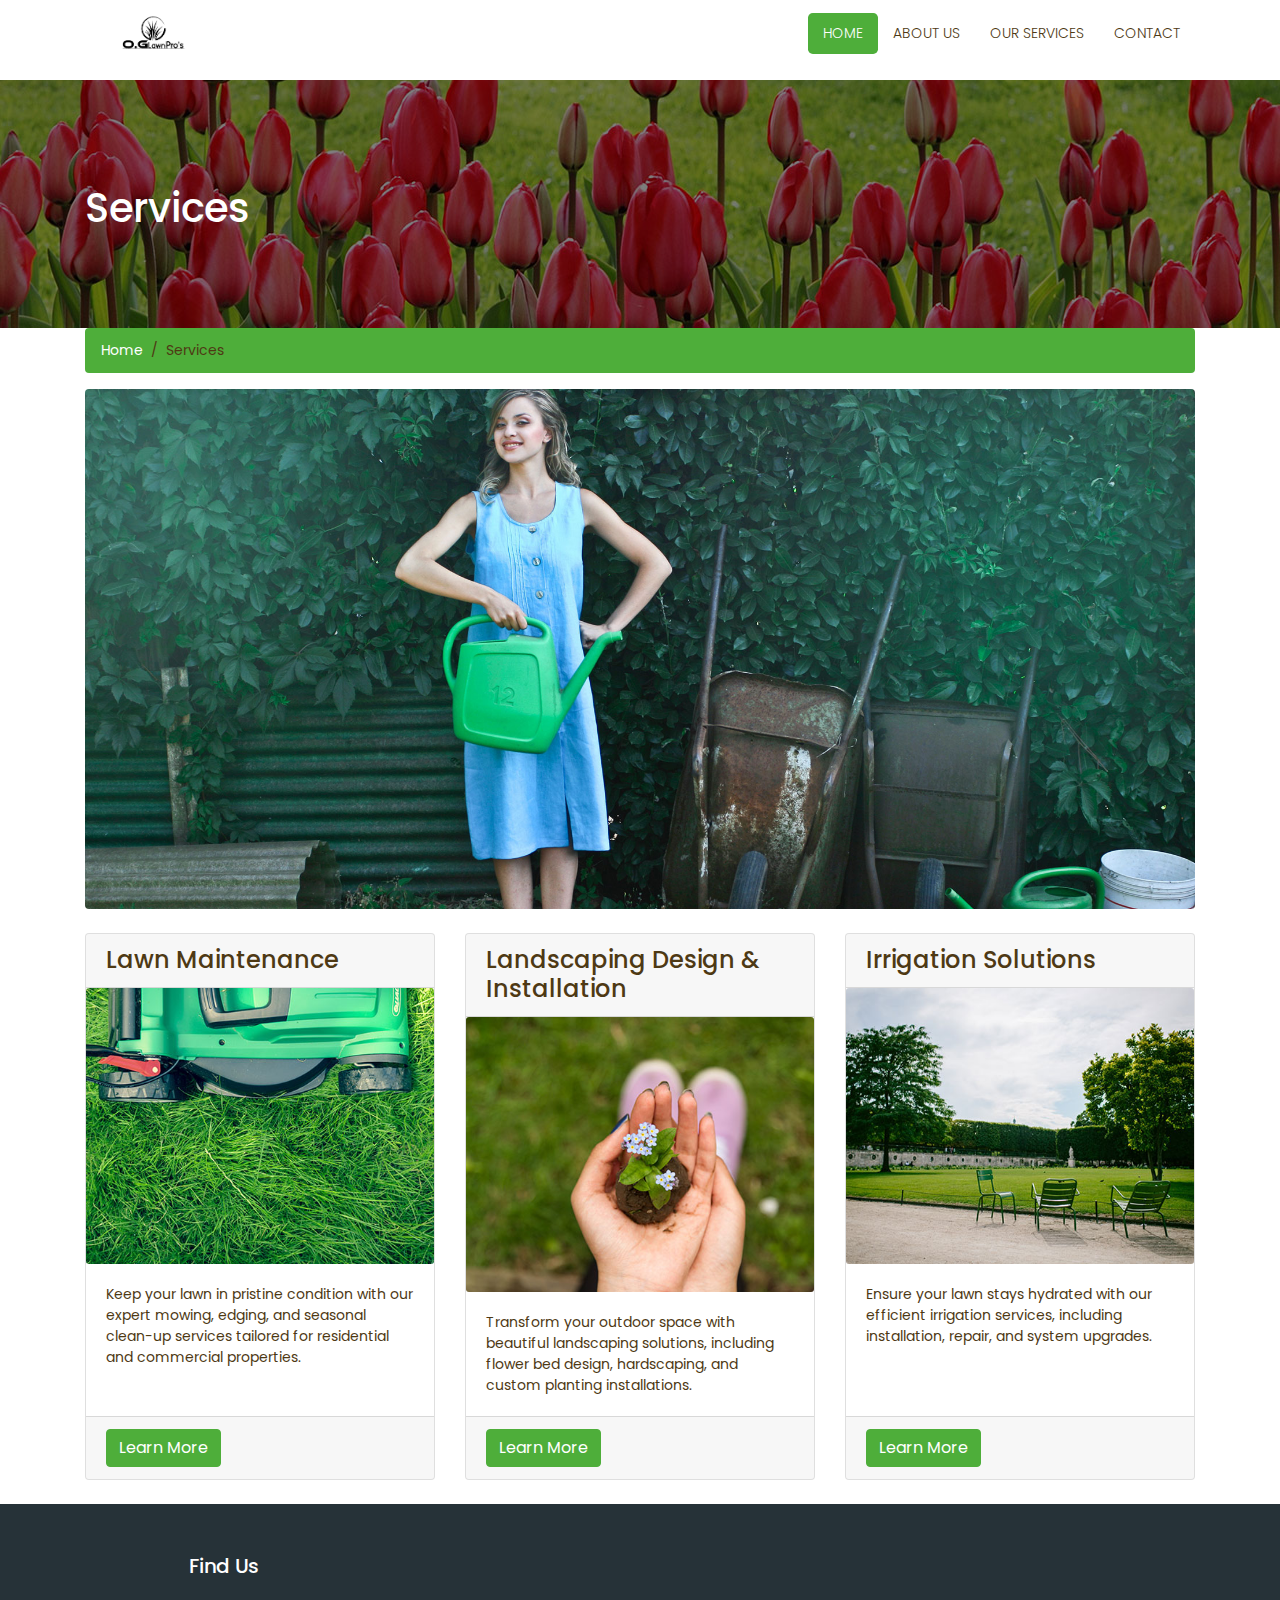
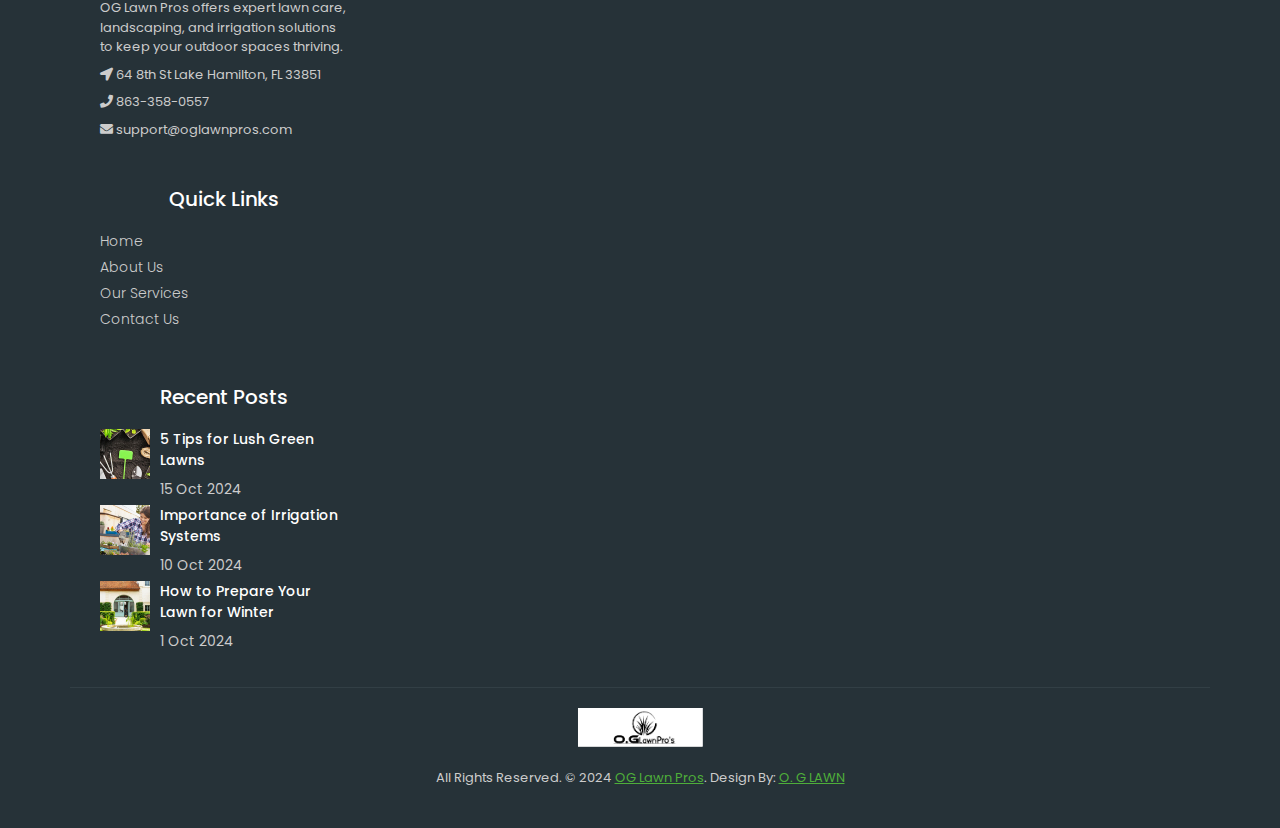
<file: services.html>
<!DOCTYPE html>
<html lang="en">
	<head>
		<meta charset="utf-8">
		<meta name="viewport" content="width=device-width, initial-scale=1, shrink-to-fit=no">
		<meta name="description" content="Professional lawn care, landscaping, and irrigation solutions in Haines City, FL.">
		<meta name="author" content="OG Lawn Pros">
		<title>OG Lawn Pros - Professional Lawn Care & Landscaping Services</title>
		<!-- Bootstrap core CSS -->
		<link href="vendor/bootstrap/css/bootstrap.min.css" rel="stylesheet">
		<!-- Fontawesome CSS -->
		<link href="css/all.css" rel="stylesheet">
		<!-- Custom styles for this template -->
		<link href="css/style.css" rel="stylesheet">
	 </head>
	 
	 <nav class="navbar fixed-top navbar-expand-lg navbar-dark bg-light top-nav fixed-top">
		<div class="container">
			<a class="navbar-brand" href="index.html">
				<img src="images/logo.svg" alt="OG Lawn Pros Logo" />
			</a>
			<button class="navbar-toggler navbar-toggler-right" type="button" data-toggle="collapse" 
				data-target="#navbarResponsive" aria-controls="navbarResponsive" aria-expanded="false" aria-label="Toggle navigation">
				<span class="fas fa-bars"></span>
			</button>
			<div class="collapse navbar-collapse" id="navbarResponsive">
				<ul class="navbar-nav ml-auto">
					<li class="nav-item"><a class="nav-link active" href="index.html">Home</a></li>
					<li class="nav-item"><a class="nav-link" href="about.html">About Us</a></li>
					<li class="nav-item"><a class="nav-link" href="services.html">Our Services</a></li>
					<li class="nav-item"><a class="nav-link" href="contact.html">Contact</a></li>
				</ul>
			</div>
		</div>
	</nav>

	<!-- full Title -->
	<div class="full-title">
		<div class="container">
			<!-- Page Heading/Breadcrumbs -->
			<h1 class="mt-4 mb-3">Services

			</h1>
		</div>
	</div>
	
    <!-- Page Content -->
    <div class="container">
		<div class="breadcrumb-main">
			<ol class="breadcrumb">
				<li class="breadcrumb-item">
					<a href="index.html">Home</a>
				</li>
				<li class="breadcrumb-item active">Services</li>
			</ol>
		</div>

		<!-- Image Header -->
		<img class="img-fluid rounded mb-4" src="images/services-big.jpg" alt="" />

		 <!-- Services Section -->
		 <div class="row">
			<div class="col-lg-4 mb-4">
				<div class="card h-100">
					<h4 class="card-header">Lawn Maintenance</h4>
					<div class="card-img">
						<img class="img-fluid" src="images/services-img-01.jpg" alt="Lawn Maintenance" />
					</div>
					<div class="card-body">
						<p class="card-text">Keep your lawn in pristine condition with our expert mowing, edging, and seasonal clean-up services tailored for residential and commercial properties.</p>
					</div>
					<div class="card-footer">
						<a href="#" class="btn btn-primary">Learn More</a>
					</div>
				</div>
			</div>
			<div class="col-lg-4 mb-4">
				<div class="card h-100">
					<h4 class="card-header">Landscaping Design & Installation</h4>
					<div class="card-img">
						<img class="img-fluid" src="images/services-img-02.jpg" alt="Landscaping Design" />
					</div>
					<div class="card-body">
						<p class="card-text">Transform your outdoor space with beautiful landscaping solutions, including flower bed design, hardscaping, and custom planting installations.</p>
					</div>
					<div class="card-footer">
						<a href="#" class="btn btn-primary">Learn More</a>
					</div>
				</div>
			</div>
			<div class="col-lg-4 mb-4">
				<div class="card h-100">
					<h4 class="card-header">Irrigation Solutions</h4>
					<div class="card-img">
						<img class="img-fluid" src="images/services-img-03.jpg" alt="Irrigation Services" />
					</div>
					<div class="card-body">
						<p class="card-text">Ensure your lawn stays hydrated with our efficient irrigation services, including installation, repair, and system upgrades.</p>
					</div>
					<div class="card-footer">
						<a href="#" class="btn btn-primary">Learn More</a>
					</div>
				</div>
			</div>
		</div>
		<!-- /.row -->
	</div>
 </div>
		<!-- Our Customers -->
		<!--<div class="customers-box"> 
			<h2>Our Customers</h2>
			<div class="row">
				<div class="col-lg-2 col-sm-4 mb-4">
				  <img class="img-fluid" src="images/logo_01.png" alt="" />
				</div>
				<div class="col-lg-2 col-sm-4 mb-4">
				  <img class="img-fluid" src="images/logo_02.png" alt="" />
				</div>
				<div class="col-lg-2 col-sm-4 mb-4">
				  <img class="img-fluid" src="images/logo_03.png" alt="" />
				</div>
				<div class="col-lg-2 col-sm-4 mb-4">
				  <img class="img-fluid" src="images/logo_04.png" alt="" />
				</div>
				<div class="col-lg-2 col-sm-4 mb-4">
				  <img class="img-fluid" src="images/logo_05.png" alt="" />
				</div>
				<div class="col-lg-2 col-sm-4 mb-4">
				  <img class="img-fluid" src="images/logo_06.png" alt="" />
				</div>
			</div>-->
			<!-- /.row -->
		</div>

    </div>
    <!-- /.container -->

    <!--footer starts from here-->
<footer class="footer">
	<div class="container bottom_border">
		<div class="row">
			<!--<div class="col-lg-3 col-md-6 col-sm-6 col">-->
				<!--<h5 class="headin5_amrc col_white_amrc pt2">Find Us</h5>
				<p class="mb10">OG Lawn Pros offers expert lawn care, landscaping, and irrigation solutions to keep your outdoor spaces thriving.</p>
				<p><i class="fa fa-location-arrow"></i> Haines City, FL, USA </p>
				<p><i class="fa fa-phone"></i> +1-863-555-1234 </p>
				<p><i class="fa fa-envelope"></i> contact@oglawnpros.com </p>-->
			</div>
			<div class="col-lg-3 col-md-6 col-sm-6 col">
			 <h5 class="headin5_amrc col_white_amrc pt2">Find Us</h5>
			 <p class="mb10">OG Lawn Pros offers expert lawn care, landscaping, and irrigation solutions to keep your outdoor spaces thriving.</p>
			 <p><i class="fa fa-location-arrow"></i> 64 8th St Lake Hamilton, FL 33851 </p>
			 <p><i class="fa fa-phone"></i> 863-358-0557 </p>
			 <p><i class="fa fa-envelope"></i> support@oglawnpros.com </p>
		
			</div>
			<div class="col-lg-3 col-md-6 col-sm-6">
				<h5 class="headin5_amrc col_white_amrc pt2">Quick Links</h5>
				<ul class="footer_ul_amrc">
					<li><a href="index.html">Home</a></li>
					<li><a href="about.html">About Us</a></li>
					<li><a href="services.html">Our Services</a></li>
				   <!--- <li><a href="portfolio.html">Portfolio</a></li>-->
					<li><a href="contact.html">Contact Us</a></li>
					<!--<li><a href="terms.html">Terms & Conditions</a></li>-->
				</ul>
			</div>
			<div class="col-lg-3 col-md-6 col-sm-6">
				<h5 class="headin5_amrc col_white_amrc pt2">Recent Posts</h5>
				<ul class="footer_ul_amrc">
					<li class="media">
						<div class="media-left">
							<img class="img-fluid" src="images/post-img-01.jpg" alt="" />
						</div>
						<div class="media-body">
							<p>5 Tips for Lush Green Lawns</p>
							<span>15 Oct 2024</span>
						</div>
					</li>
					<li class="media">
						<div class="media-left">
							<img class="img-fluid" src="images/post-img-02.jpg" alt="" />
						</div>
						<div class="media-body">
							<p>Importance of Irrigation Systems</p>
							<span>10 Oct 2024</span>
						</div>
					</li>
					<li class="media">
						<div class="media-left">
							<img class="img-fluid" src="images/post-img-03.jpg" alt="" />
						</div>
						<div class="media-body">
							<p>How to Prepare Your Lawn for Winter</p>
							<span>1 Oct 2024</span>
						</div>
					</li>
				</ul>
			</div>
		</div>
	</div>
	<div class="container">
		<div class="footer-logo">
			<a href="#"><img src="images/logo.svg" alt="OG Lawn Pros Logo" /></a>
		</div>
		<p class="copyright text-center">All Rights Reserved. &copy; 2024 
			<a href="#">OG Lawn Pros</a>. Design By: <a href="#">O. G LAWN</a>
		</p>
		<ul class="social_footer_ul">
			<!--<li><a href="#"><i class="fab fa-facebook-f"></i></a></li>
			<li><a href="#"><i class="fab fa-twitter"></i></a></li>
			<li><a href="#"><i class="fab fa-linkedin"></i></a></li>
			<li><a href="#"><i class="fab fa-instagram"></i></a></li>-->
		</ul>
	</div>
 </footer>

<!-- Bootstrap core JavaScript -->
<script src="vendor/jquery/jquery.min.js"></script>
<script src="vendor/bootstrap/js/bootstrap.bundle.min.js"></script>
</body>
</html>
</file>
<file: css/style.css>
/*!
 *  N & LW Lawn Care - Landscaping Bootstrap4 HTML5 Responsive Template
 */

 
@import url('https://fonts.googleapis.com/css?family=Poppins:100,200,300,400,500,600,700,800');
 
body {
  padding-top: 54px;
  font-family: 'Poppins', sans-serif;
  font-size: 14px;
  color: #4e3914;
  
}

@media (min-width: 768px) {
  body {
    padding-top: 80px;
  }
  
}




a.btn-primary{
	background-color: #4eae3a;
	border-color: #4eae3a;
}
a.btn-primary:hover{
	background-color: #5ec549;
	border-color: #5ec549;
}
button.btn-primary{
	background-color: #4eae3a;
	border-color: #4eae3a;
}
button.btn-primary:hover{
	background-color: #5ec549;
	border-color: #5ec549;
}

a.btn-secondary{
	background-color: #4eae3a;
	border-color: #4eae3a;
}
a.btn-secondary:hover{
	background-color: #5ec549;
	border-color: #5ec549;
}
button.btn-secondary{
	background-color: #4eae3a;
	border-color: #4eae3a;
}
button.btn-secondary:hover{
	background-color: #5ec549;
	border-color: #5ec549;
}

.top-nav{
	background-color: #ffffff !important;
}
.navbar-expand-lg.top-nav .navbar-nav .nav-link{
	padding: 10px 15px;
	color: #4e3914;
	font-size: 14px;
	font-weight: 300;
	text-transform: uppercase;
}
.navbar-expand-lg.top-nav .navbar-nav .nav-link:hover{
	background: #4eae3a;
	color: #ffffff;
	border-radius: 4.8px;
}
.navbar-expand-lg.top-nav .navbar-nav .nav-link.active{
	background: #4eae3a;
	color: #ffffff;
	border-radius: 4.8px;
}
.navbar-expand-lg.top-nav .navbar-nav .dropdown-menu{
	margin: 0px;
	box-shadow: 3px 5px 15px rgba(0,0,0, .15);
	border: none;
	padding: 20px;
}
.navbar-expand-lg.top-nav .navbar-nav .dropdown-menu .dropdown-item{
	font-size: 14px;
	padding: 0px;
	padding-bottom: 15px;
	font-weight: 300;
}
.navbar-expand-lg.top-nav .navbar-nav .dropdown-menu .dropdown-item:last-child{
	padding: 0px;
}
.navbar-expand-lg.top-nav .navbar-nav .dropdown-menu .dropdown-item:hover{
	background: none;
	color: #4eae3a;
}
.top-nav .navbar-toggler{
	color: #4e3914;
	border-color: #4e3914;
}
.top-nav .navbar-toggler:hover{
	color: #4eae3a;
	border-color: #4eae3a;
}


.slider-main .carousel .carousel-inner .carousel-item:before{
	content: "";
	position: absolute;
	background: rgba(0,0,0,0.5);
	top: 0px;
	left: 0px;
	width: 100%;
	height: 100%;
}
.carousel-item {
  height: 88vh;
  min-height: 300px;
  background: no-repeat center center scroll;
  -webkit-background-size: cover;
  -moz-background-size: cover;
  -o-background-size: cover;
  background-size: cover;
}
.portfolio-item {
  margin-bottom: 30px;
}
.services-bar h1{
	font-weight: 600;
	font-size: 24px;
}
.services-bar .card{
	box-shadow: 3px 5px 15px rgba(0,0,0, .15);
	border: none;
}
.services-bar .card h4.card-header{
	background-color: #4e3914;
	color: #4eae3a;
	font-size: 18px;
	font-weight: 400;
}
.services-bar .card .card-footer{
	background-color: #4e3914;
}
.about-main{
	padding: 30px 0px;
}
.about-main h2{
	font-size: 24px;
	font-weight: 600;
	margin-bottom: 20px;
}
.about-main h5{
	font-size: 18px;
}
.about-main p{
	font-size: 14px;
	text-transform: capitalize;
}
.about-main ul{
	padding-left: 20px;
}
.about-main ul li{
	position: relative;
	font-weight: 300;
	list-style: none;
	line-height: 29px;
}
.about-main ul li:before{
	content: "\f0da";
	font-family: 'Font Awesome 5 Free';
	font-weight: 900;	
	position: absolute;
	left: -15px;
	top: 0px;
	color: #4eae3a;
}
.portfolio-main{
	padding: 30px 0px;
}
.portfolio-main h2{
	font-weight: 600;
	font-size: 24px;
	margin-bottom: 20px;
}
.portfolio-main .card {
	border: none;
	border-radius: 4px;
	overflow: hidden;
}
.portfolio-main .card .card-body .card-title{
	margin-bottom: 0px;
}
.portfolio-main .card .card-body .card-title a{
	font-size: 20px;
	font-weight: 400;
	text-transform: uppercase;
	color: #4eae3a;
}
.portfolio-main .card .card-body{
	background: #4e3914;
	padding: 10px 20px;
}
.card-img{
	overflow: hidden;
	position: relative;
}
.overlay{
	background: rgba(78,174,58,0.5);
	position: absolute;
	bottom: -100%;
	width: 100%;
	height: 100%;
	left: 50%;
	transform: translateX(-50%);
	transition: all 0.3s;
}
.overlay i{
	font-size: 35px;
	position: absolute;
	top: 50%;
	left: 50%;
	transform: translateX(-50%);
	color: #4e3914;
}
.portfolio-main .card:hover .overlay{
	bottom: 0px;
}

.footer {
    width: 100%; 
    background-color: #263238; 
    min-height: 250px; 
    padding: 10px 0px 25px 0px;
    box-sizing: border-box;
    overflow: hidden;
}

.pt2 {
    padding-top: 40px;
    margin-bottom: 20px;
    color: #ffffff;
    font-weight: 500;
    text-align: center;
}

.footer { 
	width:100%; 
	background-color:#263238; 
	min-height:250px; 
	padding:10px 0px 25px 0px;
	}
.pt2 { 
	padding-top:40px ;
	margin-bottom:20px ;
	color: #ffffff;
	font-weight: 500;
	}
footer p { 
	font-size:13px; 
	color:#CCC; 
	padding-bottom:0px; 
	margin-bottom:8px;
	}
.mb10 { 
	padding-bottom:0px ;
	}
.footer_ul_amrc { 
	margin:0px ; 
	list-style-type:none ; 
	font-size:14px; 
	padding:0px 0px 10px 0px ; 
	}
.footer_ul_amrc li {
	padding:0px 0px 5px 0px;
	}
.footer_ul_amrc li a{ 
	color:#cccccc;
	font-size: 14px;
	font-weight: 300;
	}
.footer_ul_amrc li a:hover{ 
	color:#fff; 
	text-decoration:none;
	}
.footer_ul_amrc li .media-left{
	margin-right: 10px;
}
.footer_ul_amrc li .media-left img{
	max-width: 50px;
}
.footer_ul_amrc li .media-body p{
	font-size: 14px;
	font-weight: 500;
	color: #ffffff;
}
.footer_ul_amrc li .media-body span{
	color: #cccccc;
	font-size: 14px;
	font-weight: 400;
}
.fleft { 
	float:left;
	}
.padding-right { 
	padding-right:10px; 
	}
.footer_ul2_amrc {
	margin:0px; 
	list-style-type:none; 
	padding:0px;
	}
.footer_ul2_amrc li p { 
	display:table; 
	}
.footer_ul2_amrc li a:hover { 
	text-decoration:none;
	}
.footer_ul2_amrc li i { 
	margin-top:5px;
	}
.footer_ul2_amrc li a {
	color: #4eae3a;
}
.bottom_border { 
	border-bottom:1px solid #323f45; 
	padding-bottom:20px;
	}
.foote_bottom_ul_amrc {
	list-style-type:none;
	padding:0px;
	display:table;
	margin-top: 10px;
	margin-right: auto;
	margin-bottom: 10px;
	margin-left: auto;
}
.foote_bottom_ul_amrc li { 
	display:inline;
	}
.foote_bottom_ul_amrc li a {
	color:#ffffff; 
	margin:0 12px;
	font-size: 16px;
	font-weight: 300;
	}
.footer-logo{
	padding: 20px 0px;
	text-align: center;
}
.copyright a{
	color: #4eae3a;
	text-decoration: underline;
}
.copyright a:hover{
	color: #ffffff;
	text-decoration: none;
}
.social_footer_ul { 
	display:table; 
	margin:15px auto 0 auto; 
	list-style-type:none;
	padding: 0;	
	}
.social_footer_ul li { 
	padding-left:20px; 
	padding-top:10px; 
	float:left; 
	}
.social_footer_ul li a { 
	color:#CCC; 
	border:2px solid #CCC; 
	padding:8px;
	border-radius:50%;
	}
.social_footer_ul li i {  
	width:20px; 
	height:20px; 
	text-align:center;
	}
.social_footer_ul li a:hover {
	color: #4eae3a; 
	border:2px solid #4eae3a; 
}

/* ---- All Pages CSS ---- */

.full-title{
	padding: 80px 0px;
	background: url(../images/all-title-bg.jpg) no-repeat center;
	position: relative;
}
.full-title:before{
	content: "";
	background: rgba(0,0,0,0.5);
	top: 0px;
	left: 0px;
	position: absolute;
	width: 100%;
	height: 100%;
}
.full-title h1{
	position: relative;
	color: #ffffff;
}
.full-title h1 small{
	float: right;
	padding: 15px 0px;
	font-size: 14px;
}

.breadcrumb-main .breadcrumb{
	background: #4eae3a;
}
.breadcrumb-main .breadcrumb li a{
	color: #ffffff;
}
.breadcrumb-main .breadcrumb li{
	color: #4e3914;
}
.breadcrumb-main .breadcrumb-item + .breadcrumb-item::before{
	color: #4e3914;
}
.team-members-box{
	padding: 30px 0px;
}
.team-members-box h2{
	font-weight: 600;
	font-size: 24px;
	margin-bottom: 20px;
}
.team-members-box .card{
	box-shadow: 3px 5px 15px rgba(0,0,0, .15);
	border: none;	
}
.team-members-box .card .card-footer{
	background: #4eae3a;
}
.team-members-box .card .card-footer ul{
	margin: 0px;
	padding: 0px;
}
.team-members-box .card .card-footer ul li{
	display: inline-block;
}
.team-members-box .card .card-footer ul li a{
	width: 32px;
	height: 32px;
	line-height: 32px;
	background: #4e3914;
	color: #ffffff;
	display: inline-block;
	border-radius: 4.8px;
	font-size: 14px;
}
.customers-box h2{
	font-weight: 600;
	font-size: 24px;
	margin-bottom: 20px;
}

.project-inner h3{
	font-size: 20px;
	font-weight: 500;
	margin-bottom: 30px;
}
.pagination_bar .pagination .page-item .page-link{
	font-size: 20px;
	background: #4e3914;
	border: 1px solid #4e3914;
	color: #ffffff;
	width: 35px;
	text-align: center;
}
.pagination_bar .pagination .page-item .page-link:hover{
	background: #4eae3a;
}
.portfolio-item h4.card-title a{
	font-size: 20px;
	font-weight: 500;
	margin-bottom: 20px;
	color: #4e3914;
}
.related-projects{
	padding: 30px 0px; 
}
.related-projects h3{
	font-weight: 600;
	font-size: 24px;
	margin: 0px;
	margin-bottom: 20px;
}
.blog-entries .card{
	box-shadow: 3px 5px 15px rgba(0,0,0, .15);
	border: none;
}
.blog-entries .card .card-body h2.card-title{
	font-size: 22px;
	font-weight: 500;
}
.blog-entries .card .card-footer{
	background-color: #4e3914;
}
.blog-entries .card .card-footer.text-muted{
	color: #ffffff !important;
}
.blog-entries .card .card-footer a{
	color: #4eae3a;
}
.blog-right-side .card{
	box-shadow: 3px 5px 15px rgba(0,0,0, .15);
	border: none;
}
.blog-right-side .card h5.card-header{
	background-color: #4e3914;
	color: #ffffff;
	font-size: 20px;
	font-weight: 400;
}
.blog-right-side .card .card-body ul li{
	margin-bottom: 2px;
}
.blog-right-side .card .card-body ul li a{
	border-radius: 4.8px;
	padding: 6px;
	background: #4e3914;
	color: #4eae3a;
	display: inline-block;
}
.pagination_bar_arrow .pagination .page-item .page-link{
	font-size: 20px;
	background: #4e3914;
	border: 1px solid #4e3914;
	color: #ffffff;
	width: 120px;
	text-align: center;
}
.pagination_bar_arrow .pagination .page-item .page-link:hover{
	background: #4eae3a;
}
.faq-main{
	padding: 30px 35px;
	background: #4e3914;
	margin: 30px 0px;
}
.accordion-single{
	border-radius: 0px;
	border: none;
	border-bottom: 1px solid #e4e8ed;
}
.accordion-single .card-header{
	background-color: transparent;
	padding: 0px;
	border: none;
}
.accordion-single .card-header h5 a{
	color: #202428;
	display: block;
	position: relative;
	padding: 21.28px 32px 26.56px 20px;
	font-size: 18px;
	text-transform: capitalize;
}
.accordion-single .card-header h5 a:hover{
	color: #4eae3a;
	text-decoration: none;
}
.accordion-single h5 a[aria-expanded="false"]::before {
    position: absolute;
    content: "\f0dd";
	font-family: 'Font Awesome 5 Free';
	font-weight: 900;	
    right: 10px;
    top: 50%;
    -webkit-transform: translateY(-50%);
    -ms-transform: translateY(-50%);
    transform: translateY(-50%);
	color: #4e3914;
}
.accordion-single h5 a[aria-expanded="true"]::before{
    position: absolute;
    content: "\f0de";
	font-family: 'Font Awesome 5 Free';
	font-weight: 900;
    right: 10px;
    top: 50%;
    -webkit-transform: translateY(-50%);
    -ms-transform: translateY(-50%);
    transform: translateY(-50%);
    color: #4eae3a;
}
.error-contents{
	padding: 30px 0px;
	max-width: 980px;
	margin: 0 auto;
	text-align: center;
}
.error-contents{}
.pricing-box{
	padding: 30px 0px;
}
.pricing-box .card{
	position: relative;
	overflow: hidden;
	box-shadow: 3px 5px 15px rgba(0,0,0, .15);
	border: none;
}
.pricing-box .card h3.card-header{
	padding: 80px 15px;
	text-align: center;
	background: #4e3914;
	color: #ffffff;
}
.most_popular{
	position: absolute;
	top: 32px;
	font-size: 12px;
	text-align: center;
	width: 181px;
	padding: 4px 0;
	right: -36px;
	transform: rotate(40deg);
	background-color: #4eae3a;
	color: #4e3914;
}


.contact-left h3{
	font-weight: 600;
	font-size: 24px;
	margin-bottom: 20px;
}
.contact-right h3{
	font-weight: 600;
	font-size: 24px;
	margin-bottom: 20px;
}
.contact-right p abbr{
	font-weight: bold;
	font-size: 18px;
}

.help-block ul{
	margin: 0px;
	padding: 0px;
	list-style: none;
	background: red;
	color: #fff;
	padding: 0px 15px;
}


@media (min-width:768px) and (max-width:991px){
	.navbar-expand-lg.top-nav .navbar-nav .nav-link.dropdown-toggle::after{
		position: absolute;
		top: 18px;
		right: 6px;
	}
}

@media screen and (max-width:767px){
	.navbar-expand-lg.top-nav .navbar-nav .nav-link.dropdown-toggle::after{
		position: absolute;
		top: 18px;
		right: 6px;
	}
	.portfolio-main h2{
		text-align: center;
	}
	.customers-box{
		text-align: center;
	}
	.team-members-box h2{
		text-align: center;
	}
	.services-bar h1{
		text-align: center;
	}
	.social_footer_ul li{
		padding-left: 10px;
		padding-right: 10px;
	}
	.faq-main{
		padding: 20px 15px;
	}
	.accordion-single .card-header h5 a{
		font-size: 14px;
	}
}

@media (min-width:320px) and (max-width:575.98px){
	.navbar-expand-lg.top-nav .navbar-nav .nav-link.dropdown-toggle::after{
		position: absolute;
		top: 18px;
		right: 6px;
	}
	.portfolio-main h2{
		text-align: center;
	}
	.customers-box{
		text-align: center;
	}
	.team-members-box h2{
		text-align: center;
	}
	.services-bar h1{
		text-align: center;
	}
	.social_footer_ul li{
		padding-left: 10px;
		padding-right: 10px;
	}
	.faq-main{
		padding: 20px 15px;
	}
	.accordion-single .card-header h5 a{
		font-size: 14px;
	}
}
</file>
